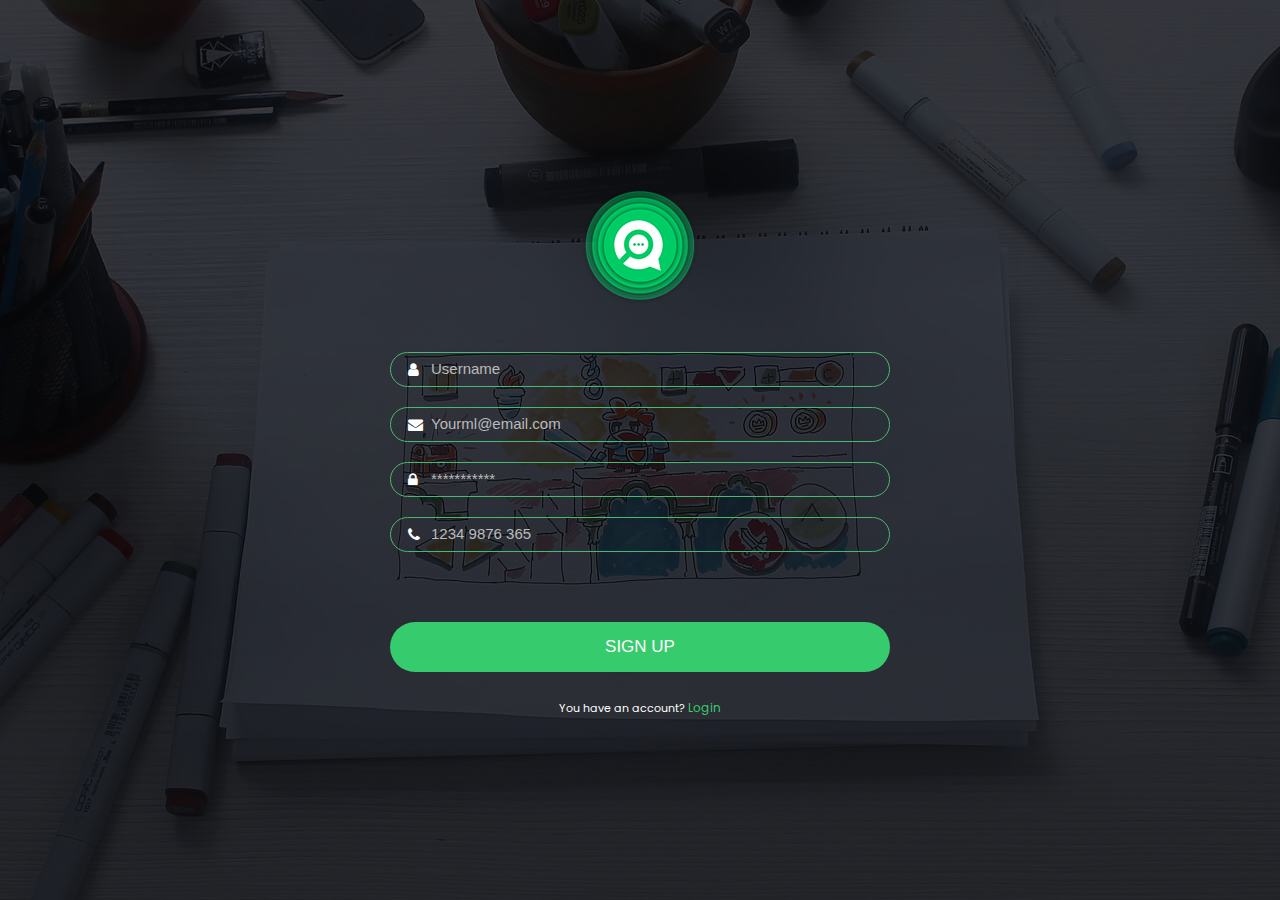
<file: index.html>
<!DOCTYPE html>
<html lang="en">

<head>
  <meta charset="UTF-8">
  <meta name="viewport" content="width=device-width, initial-scale=1.0">
  <meta http-equiv="X-UA-Compatible" content="ie=edge">
  <title>Sing Up</title>

  <!-- Google fonts -->
  <link href="https://fonts.googleapis.com/css?family=Poppins:400,500,600" rel="stylesheet">

  <!-- Fontawesome -->
  <link rel="stylesheet" href="css/font-awesome.min.css">

  <!-- Style -->
  <link rel="stylesheet" href="css/style.css">

</head>

<body>
  <div class="form-wrapper">
    <div class="logo">
      <a href="#">
        <img src="img/logo.png" alt=""></a>

    </div>
    <div class="user-auth-form">
      <form class="" action="index.html" method="post">
        <div class="input-group">
          <label for="userName"><i class="fa fa-user"></i></label>
          <input type="text" name="userName" class="form-control" id="userName" placeholder="Username">

        </div>
        <div class="input-group">
          <label for="userEmail"><i class="fa fa-envelope"></i></label>
          <input type="text" name="userEmail" class="form-control" id="userEmail" placeholder="Yourml@email.com">

        </div>
        <div class="input-group">
          <label for="userPassword"><i class="fa fa-lock"></i></label>
          <input type="password" name="userPassword" class="form-control" id="userPassword" placeholder="***********">

        </div>
        <div class="input-group">
          <label for="userPhone"><i class="fa fa-phone"></i></label>
          <input type="text" name="userPhone" class="form-control" id="userPhone" placeholder="1234 9876 365">

        </div>
        <button type="button" class="btn btn-default full-width" name="button">Sign up</button>
      </form>
    </div><!-- / user-auth-form -->
    <div class="for-login">
      <span>You have an account? </span><a href="login.html" class="link-login">Login</a>
    </div>
  </div><!-- / form-wrapper -->
</body>

</html>
</file>
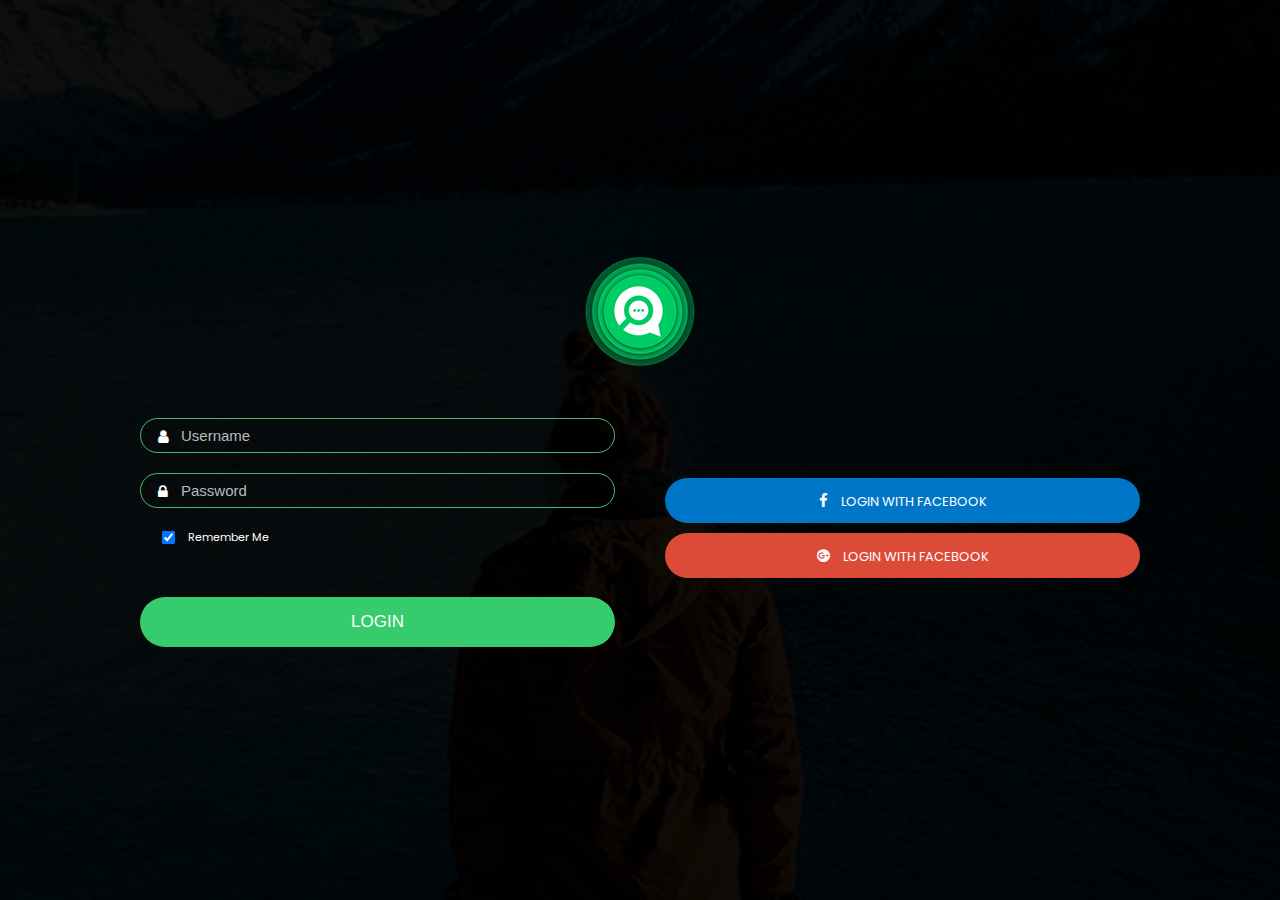
<file: login.html>
<!DOCTYPE html>
<html lang="en">

<head>
  <meta charset="UTF-8">
  <meta name="viewport" content="width=device-width, initial-scale=1.0">
  <meta http-equiv="X-UA-Compatible" content="ie=edge">
  <title>Login</title>

  <!-- Google fonts -->
  <link href="https://fonts.googleapis.com/css?family=Poppins:400,500,600" rel="stylesheet">

  <!-- Fontawesome -->
  <link rel="stylesheet" href="css/font-awesome.min.css">

  <!-- Style -->
  <link rel="stylesheet" href="css/style.css">

</head>

<body>
  <div class="form-wrapper bg">
    <div class="logo">
      <a href="#">
        <img src="img/logo.png" alt=""></a>

    </div>
    <div class="user-auth-form">
      <form class="" action="index.html" method="post">
        <div class="input-group">
          <label for="userName"><i class="fa fa-user"></i></label>
          <input type="text" name="userName" class="form-control" id="userName" placeholder="Username">

        </div>
        <div class="input-group">
          <label for="userPassword"><i class="fa fa-lock"></i></label>
          <input type="password" name="userPassword" class="form-control" id="userPassword" placeholder="Password">

        </div>
          <div class="save-user">
            <input type="checkbox" name="rememberUser" checked>
            <span>Remember Me</span>
          </div>
        <button type="button" class="btn btn-default full-width" name="button">Login</button>
      </form>
      <div class="other-auth-methods">
        <a href="#" class="btn btn-ic full-width btn-fb"><i class="fa fa-facebook"></i>Login with facebook</a>
        <a href="#" class="btn btn-ic full-width btn-google"><i class="fa fa-google-plus-official"></i>Login with facebook</a>
      </div>
    </div><!-- / user-auth-form -->

  </div><!-- / form-wrapper -->
</body>

</html>
</file>
<file: css/style.css>
/* RESET START */
*{
  -webkit-box-sizing: border-box;
          box-sizing: border-box;
}
body{
  margin: 0;
  color: #111;
  font: 400  12px/1 'Poppins', sans-serif;
  background-color: #fff;
}
h1, h2, h3, h4, h5, h6, p{
  margin: 0;
}
ul, ol{
  margin: 0;
  padding: 0;
  list-style: none;
}
a{
  color: #111;
}
a, a:hover{
  text-decoration: none;
}
img{
  max-width: 100%;
}
input, textarea, button{
  outline: none;
  border: none;
}
textarea{
  resize: vertical;
}
button{
  cursor: pointer;
}
label{
  margin-bottom: 0;
}
select, select:hover{
  color: inherit;
  background: #fff;
}
option, option:hover{
  color: inherit;
  background: #fff;
}
/* RESET END */

/* DEFAULT CLASSES START */

/* DEFAULT CLASSES END */

/* DEFAULT COMPONENT START */
.input-group{
  position: relative;
  margin-bottom: 20px;
}
.form-control{
  border: 1px solid #49b871;
  font-size: 17px;
  color: rgba(255, 255, 255, .8);
  height: 35px;
  background-color: transparent;
  border-radius: 30px;
  width: 100%;
  padding: 0 20px 0 40px;
}
.form-control::placeholder{
  color: #babbbc;
  font-size: 15px;
}
.input-group label{
  color: #fff;
  font-size: 15px;
  position: absolute;
  top: 50%;
  left: 18px;
  transform: translateY(-50%);
}
.btn{
  display: inline-block;
  font-size: 17px;
  text-transform: uppercase;
  font-weight: 500;
  border-radius: 30px;
  padding: 15px 50px;
  transition: all .2s linear;
  text-align: center;
}
.btn.full-width{
  width: 100%;
}
.btn.btn-default{
  background-color: #36cb6c;
  color: #fff;
}
.btn.btn-default:hover{
  box-shadow: 0 3px 10px #36cb6c;
}
.save-user{
  display: flex;
  align-items: center;
  padding-left: 18px;
  font-size: 11px;
  color: #fff;
}
.save-user span{
  margin-left: 10px;
}
.btn.btn-ic{
  font-size: 13px;
  font-weight: 400;
  padding: 15px 20px;
}
.btn.btn-fb{
  background-color: #0076c8;
  color: #fff;
}
.btn.btn-fb:hover{
  box-shadow: 0 3px 10px #0076c8;
}
.btn.btn-ic .fa{
  font-size: 15px;
  margin-right: 13px;
}
.btn.btn-google{
  background-color: #dc4a38;
  color: #fff;
}
.btn.btn-google:hover{
  box-shadow: 0 3px 10px #dc4a38;
}
/* DEFAULT COMPONENT END */

/* CUSTOM STYLE START*/

.form-wrapper{
  background: url('../img/login-bg-960x960.jpg') no-repeat center / cover;
  height: 100vh;
  box-shadow: 100vw 0 0 rgba(0, 0, 0, .75) inset;
  display: flex;
  flex-direction: column;
  justify-content: center;
  align-items: center;
  overflow-y: auto;
  padding: 50px 0;
}
.form-wrapper.bg{
  background: url('../img/login-bg-old.jpg') no-repeat center / cover;
}

.user-auth-form{
  max-width: 240px;
  width: 100%;
}
.logo{
  margin-bottom: 45px;
}
.user-auth-form form .btn{
  margin-top: 50px;
}

.for-login{
  margin-top: 30px;
  font-size: 11px;
  color: #fff;
}
.for-login .link-login{
  font-size: 12px;
  color: #36cb6c;
}
.user-auth-form form .btn,
.other-auth-methods{
  margin-top: 50px;
}
.other-auth-methods .btn{
  margin-bottom: 10px;
}
/* CUSTOM STYLE END*/

/*MEDIA START*/

@media (min-width: 480px) {
  .user-auth-form{
    max-width: 320px;
  }
}
@media (min-width: 600px) {
  .user-auth-form{
    max-width: 480px;
  }
}
@media (min-width: 992px) {
  .user-auth-form{
    display: flex;
    justify-content: center;
    align-items: center;
    max-width: 1000px;
    width: 100vw;
  }
  .other-auth-methods{
    width: 50%;
    margin: 0 0 0 50px;
  }
  .user-auth-form form{
    width: 50%;
  }
}
@media (min-width: 1200px) {
    .form-wrapper{
      background: url('../img/login-bg.jpg') no-repeat center;
    }
}
</file>
